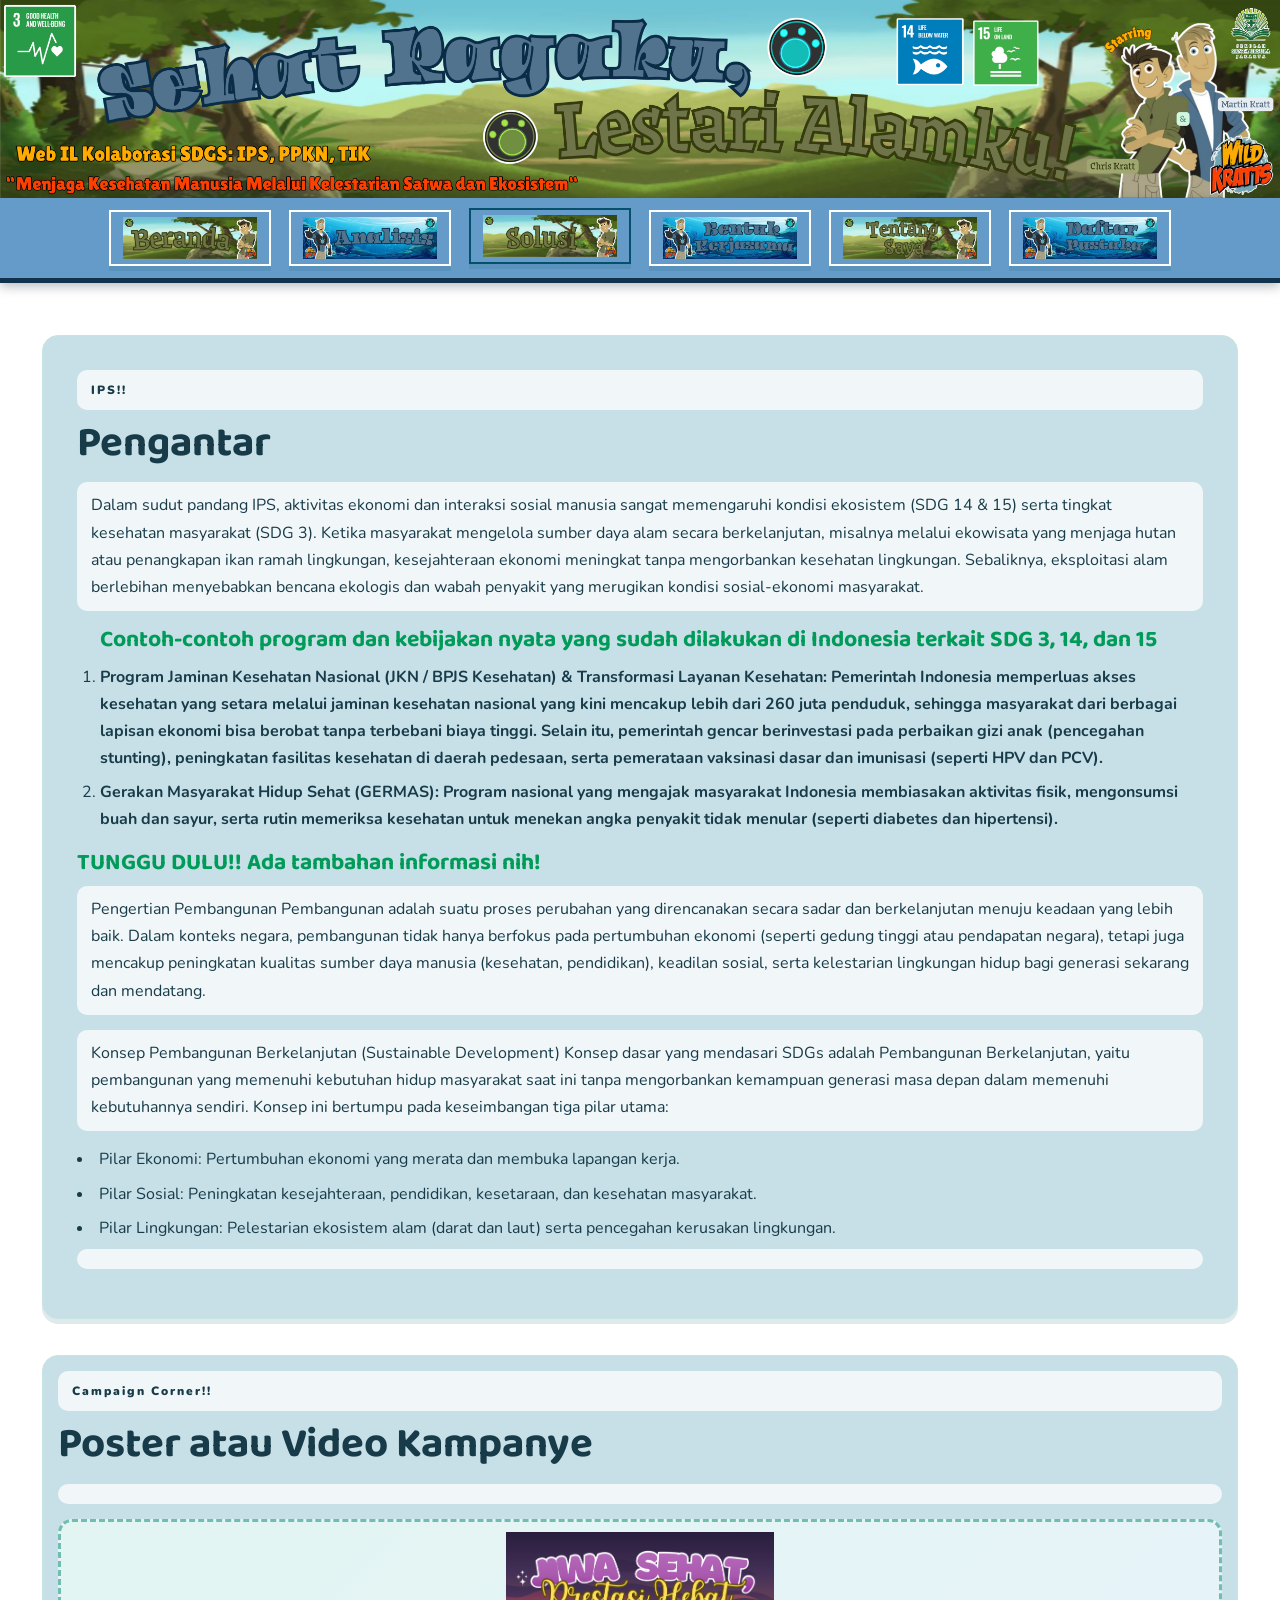
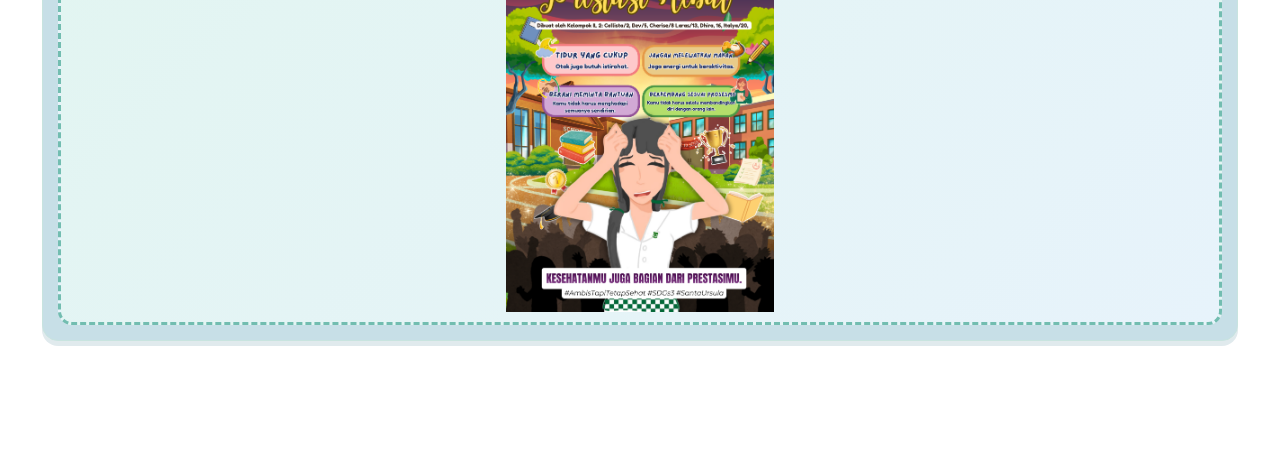
<file: ips.html>
<!DOCTYPE html>
<html lang="id">
 <head>
  <meta charset="utf-8"/>
  <meta content="width=device-width, initial-scale=1.0" name="viewport"/>
  <title>
   IPS | Misi Sehat
  </title>
  <link href="style.css" rel="stylesheet"/>
  <link href="ips.css" rel="stylesheet"/>
 </head>
 <body>
  <header class="banner" id="banner">
   <img alt="Banner Misi Sehat" onerror="this.remove()" src="Banner.png"/>
   <div class="banner-fallback">
   </div>
  </header>
  <div class="nav-wrap">
   <nav class="main-nav" aria-label="Navigasi utama">
    <div class="nav-item">
     <a class="nav-link" href="index.html" aria-label="Beranda">
      <img src="Beranda.png" alt="Beranda" onerror="this.style.display='none';this.nextElementSibling.style.display='block'">
      <span class="nav-label">Beranda</span>
     </a>
    </div>
    <div class="nav-item">
     <a class="nav-link" href="sdgs.html" aria-label="Analisis">
      <img src="Analisis.png" alt="Analisis" onerror="this.style.display='none';this.nextElementSibling.style.display='block'">
      <span class="nav-label">Analisis</span>
     </a>
     <div class="dropdown">
      <a href="sdgs.html#sdg3">SDG 3</a>
      <a href="sdgs.html#sdg14">SDG 14</a>
      <a href="sdgs.html#sdg15">SDG 15</a>
      <a href="sdgs.html#masalah">Permasalahan di Sekitarku</a>
      <a href="sdgs.html#tantangan">Tantangan Kesehatan</a>
      <a href="sdgs.html#pancasila">Hubungan Pancasila dengan SDGs</a>
      <a href="sdgs.html#aksi">Aksi Nyata Pelajar</a>
     </div>
    </div>
    <div class="nav-item">
     <a class="nav-link active" href="ips.html" aria-label="Solusi">
      <img src="Solusi.png" alt="Solusi" onerror="this.style.display='none';this.nextElementSibling.style.display='block'">
      <span class="nav-label">Solusi</span>
     </a>
    </div>
    <div class="nav-item">
     <a class="nav-link" href="kerjasama.html" aria-label="Bentuk Kerjasama">
      <img src="Bentuk Kerjasama.png" alt="Bentuk Kerjasama" onerror="this.style.display='none';this.nextElementSibling.style.display='block'">
      <span class="nav-label">Bentuk Kerjasama</span>
     </a>
     <div class="dropdown">
      <a href="kerjasama.html#multilateral">Kerja Sama Multilateral</a>
      <a href="kerjasama.html#regional">Kerja Sama Regional</a>
      <a href="kerjasama.html#bilateral">Kerja Sama Bilateral</a>
     </div>
    </div>
    <div class="nav-item">
     <a class="nav-link" href="tentang.html" aria-label="Tentang Saya">
      <img src="TentangSaya.png" alt="Tentang Saya" onerror="this.style.display='none';this.nextElementSibling.style.display='block'">
      <span class="nav-label">Tentang Saya</span>
     </a>
     <div class="dropdown">
      <a href="tentang.html#profil">Profil Penjelajah</a>
      <a href="tentang.html#tujuan">Tujuan Website</a>
      <a href="tentang.html#peran">Peran Saya</a>
     </div>
    </div>
    <div class="nav-item">
     <a class="nav-link" href="daftar-pustaka.html" aria-label="Daftar Pustaka">
      <img src="Daftar Pustaka.png" alt="Daftar Pustaka" onerror="this.style.display='none';this.nextElementSibling.style.display='block'">
      <span class="nav-label">Daftar Pustaka</span>
     </a>
    </div>
   </nav>
  </div>
  <main>
   <div class="page-top">
   </div>
   <section class="panel">
    <p class="eyebrow">
    IPS!!
    </p>
    <h2>
    Pengantar
    </h2>
    <p>
    Dalam sudut pandang IPS, aktivitas ekonomi dan interaksi sosial manusia sangat memengaruhi kondisi ekosistem (SDG 14 & 15) serta tingkat kesehatan masyarakat (SDG 3). Ketika masyarakat mengelola sumber daya alam secara berkelanjutan, misalnya melalui ekowisata yang menjaga hutan atau penangkapan ikan ramah lingkungan, kesejahteraan ekonomi meningkat tanpa mengorbankan kesehatan lingkungan. Sebaliknya, eksploitasi alam berlebihan menyebabkan bencana ekologis dan wabah penyakit yang merugikan kondisi sosial-ekonomi masyarakat.    </p>
    <ol>
    <h3>Contoh-contoh program dan kebijakan nyata yang sudah dilakukan di Indonesia terkait SDG 3, 14, dan 15 </h3>
    <li>  
    <b>
       Program Jaminan Kesehatan Nasional (JKN / BPJS Kesehatan) & Transformasi Layanan Kesehatan: Pemerintah Indonesia memperluas akses kesehatan yang setara melalui jaminan kesehatan nasional yang kini mencakup lebih dari 260 juta penduduk, sehingga masyarakat dari berbagai lapisan ekonomi bisa berobat tanpa terbebani biaya tinggi. Selain itu, pemerintah gencar berinvestasi pada perbaikan gizi anak (pencegahan stunting), peningkatan fasilitas kesehatan di daerah pedesaan, serta pemerataan vaksinasi dasar dan imunisasi (seperti HPV dan PCV).
      </b>
     <li>
      <b>
    Gerakan Masyarakat Hidup Sehat (GERMAS): Program nasional yang mengajak masyarakat Indonesia membiasakan aktivitas fisik, mengonsumsi buah dan sayur, serta rutin memeriksa kesehatan untuk menekan angka penyakit tidak menular (seperti diabetes dan hipertensi).     </li>
    </b>
     </li>
    </ol>
    <h3>TUNGGU DULU!! Ada tambahan informasi nih!</h3>
    <p>
Pengertian Pembangunan
Pembangunan adalah suatu proses perubahan yang direncanakan secara sadar dan berkelanjutan menuju keadaan yang lebih baik. Dalam konteks negara, pembangunan tidak hanya berfokus pada pertumbuhan ekonomi (seperti gedung tinggi atau pendapatan negara), tetapi juga mencakup peningkatan kualitas sumber daya manusia (kesehatan, pendidikan), keadilan sosial, serta kelestarian lingkungan hidup bagi generasi sekarang dan mendatang.
</p>

<p>
  Konsep Pembangunan Berkelanjutan (Sustainable Development)
Konsep dasar yang mendasari SDGs adalah Pembangunan Berkelanjutan, yaitu pembangunan yang memenuhi kebutuhan hidup masyarakat saat ini tanpa mengorbankan kemampuan generasi masa depan dalam memenuhi kebutuhannya sendiri. Konsep ini bertumpu pada keseimbangan tiga pilar utama:  
</p>
<li>
Pilar Ekonomi: Pertumbuhan ekonomi yang merata dan membuka lapangan kerja.
</li>
<li>
 Pilar Sosial: Peningkatan kesejahteraan, pendidikan, kesetaraan, dan kesehatan masyarakat.   
</li>
<li>
Pilar Lingkungan: Pelestarian ekosistem alam (darat dan laut) serta pencegahan kerusakan lingkungan.
</li>
<p>
</p>
   </section>
   <section class="section panel">
    <p class="eyebrow">
    Campaign Corner!!
    </p>
    <h2>
     Poster atau Video Kampanye
    </h2>
    <p>
    </p>
    <div class="media-placeholder">
    <img src="Jiwa sehat, Prestasi Hebat.png" alt="Poster Kampanye">
    </div>
   </section>
  </main>
 </body>
</html>
</file>
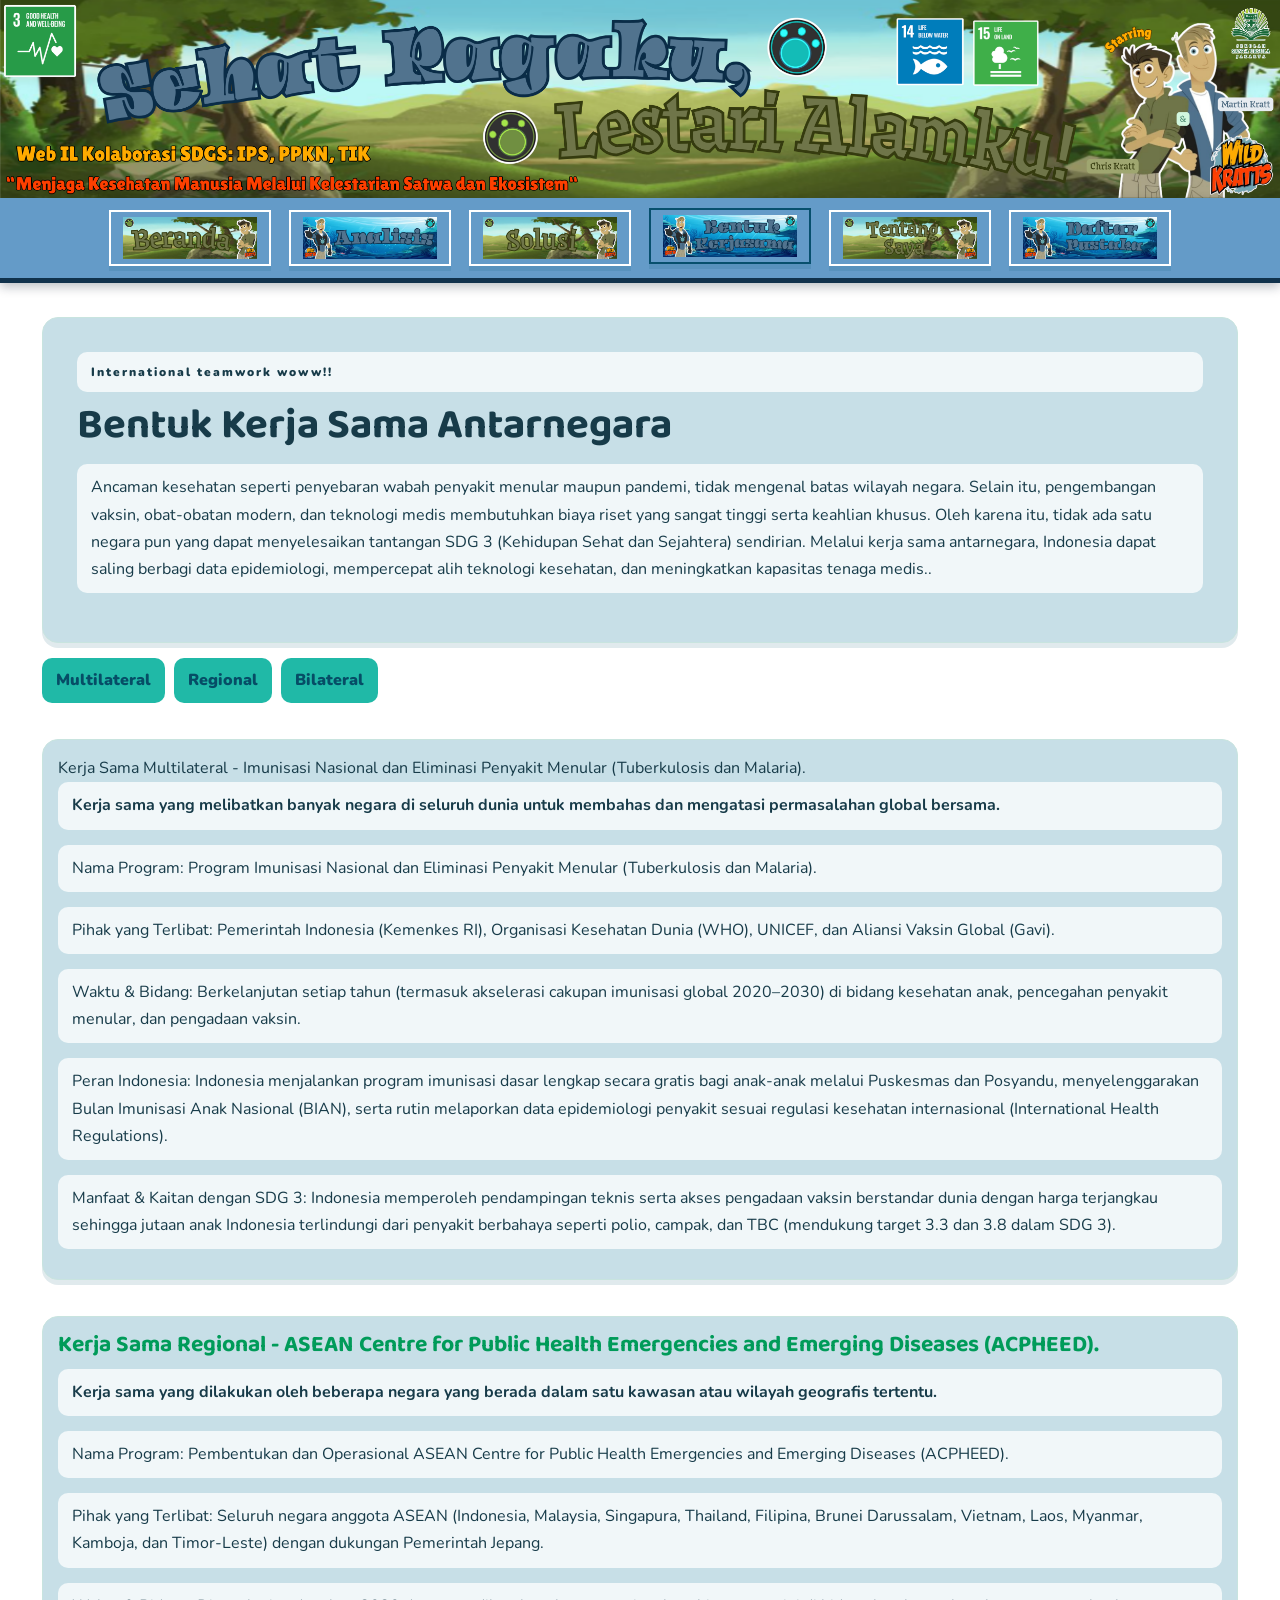
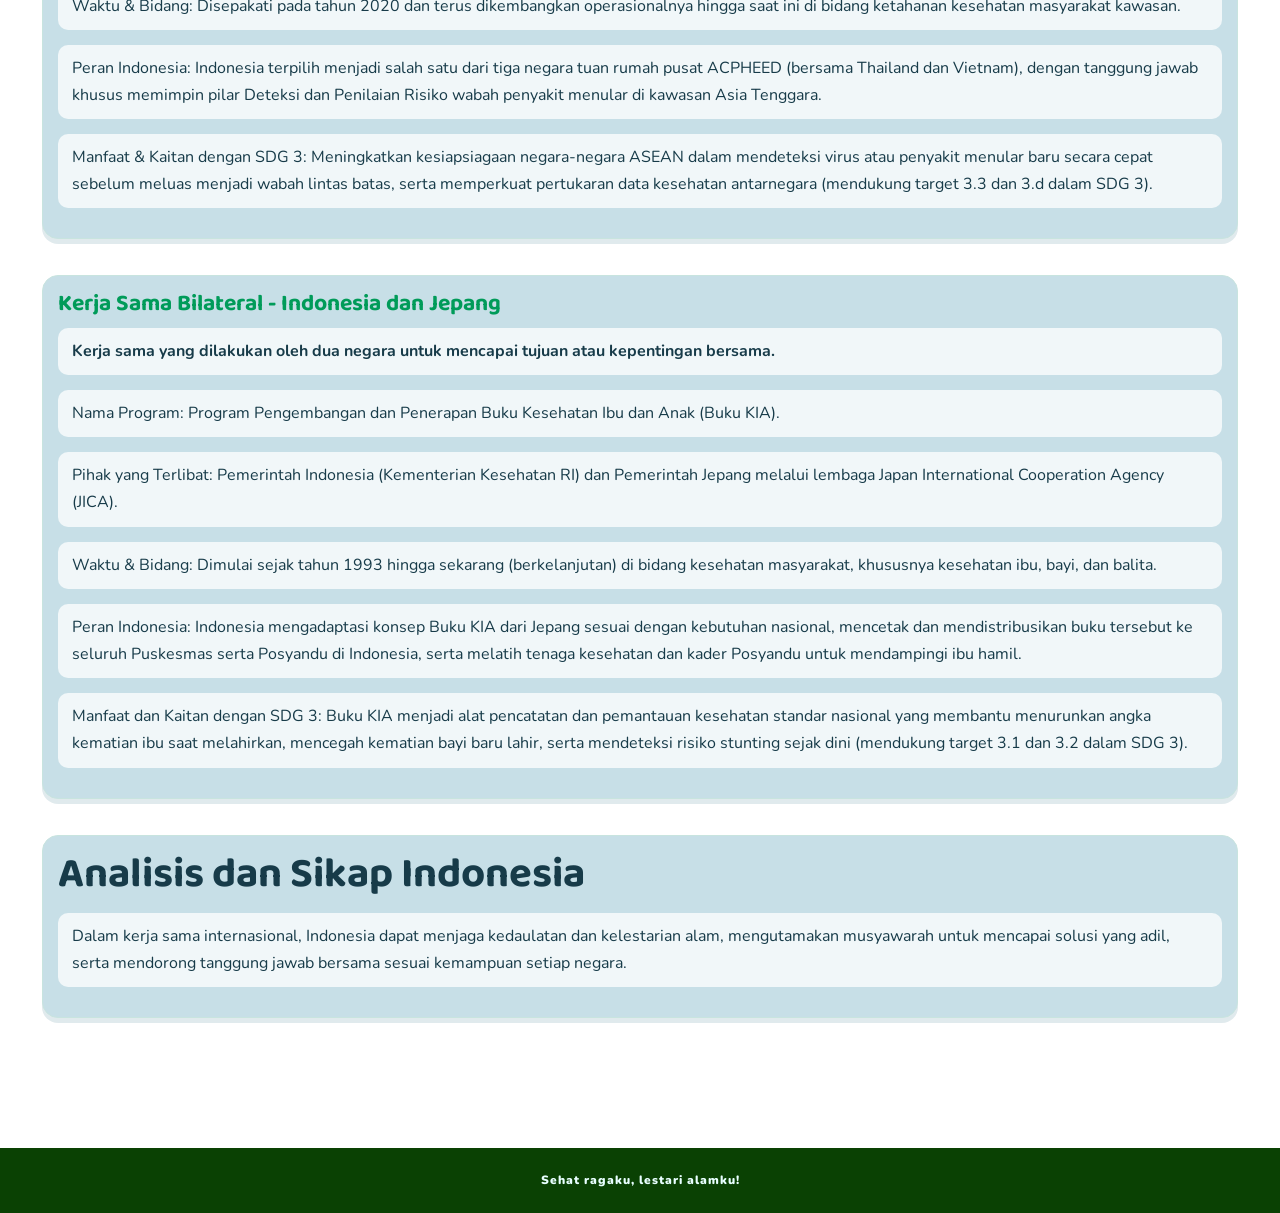
<file: kerjasama.html>
<!DOCTYPE html>
<html lang="id">
<head>
 <meta charset="utf-8">
 <meta name="viewport" content="width=device-width, initial-scale=1.0">
 <title>Bentuk Kerjasama | Misi Sehat</title>
 <link rel="stylesheet" href="style.css">
 <link rel="stylesheet" href="sdgs.css">
</head>
<body>
 <!-- Ganti images/banner.jpg dengan banner buatanmu sendiri. -->
 <header class="banner" id="banner"><img src="Banner.png" alt="Banner Misi Sehat" onerror="this.remove()"><div class="banner-fallback"></div></header>
  <div class="nav-wrap">
   <nav class="main-nav" aria-label="Navigasi utama">
    <div class="nav-item">
     <a class="nav-link" href="index.html" aria-label="Beranda">
      <img src="Beranda.png" alt="Beranda" onerror="this.style.display='none';this.nextElementSibling.style.display='block'">
      <span class="nav-label">Beranda</span>
     </a>
    </div>
    <div class="nav-item">
     <a class="nav-link" href="sdgs.html" aria-label="Analisis">
      <img src="Analisis.png" alt="Analisis" onerror="this.style.display='none';this.nextElementSibling.style.display='block'">
      <span class="nav-label">Analisis</span>
     </a>
     <div class="dropdown">
      <a href="sdgs.html#sdg3">SDG 3</a>
      <a href="sdgs.html#sdg14">SDG 14</a>
      <a href="sdgs.html#sdg15">SDG 15</a>
      <a href="sdgs.html#masalah">Permasalahan di Sekitarku</a>
      <a href="sdgs.html#tantangan">Tantangan Kesehatan</a>
      <a href="sdgs.html#pancasila">Hubungan Pancasila dengan SDGs</a>
      <a href="sdgs.html#aksi">Aksi Nyata Pelajar</a>
     </div>
    </div>
    <div class="nav-item">
     <a class="nav-link" href="ips.html" aria-label="Solusi">
      <img src="Solusi.png" alt="Solusi" onerror="this.style.display='none';this.nextElementSibling.style.display='block'">
      <span class="nav-label">Solusi</span>
     </a>
    </div>
    <div class="nav-item">
     <a class="nav-link active" href="kerjasama.html" aria-label="Bentuk Kerjasama">
      <img src="Bentuk Kerjasama.png" alt="Bentuk Kerjasama" onerror="this.style.display='none';this.nextElementSibling.style.display='block'">
      <span class="nav-label">Bentuk Kerjasama</span>
     </a>
     <div class="dropdown">
      <a href="kerjasama.html#multilateral">Kerja Sama Multilateral</a>
      <a href="kerjasama.html#regional">Kerja Sama Regional</a>
      <a href="kerjasama.html#bilateral">Kerja Sama Bilateral</a>
     </div>
    </div>
    <div class="nav-item">
     <a class="nav-link" href="tentang.html" aria-label="Tentang Saya">
      <img src="TentangSaya.png" alt="Tentang Saya" onerror="this.style.display='none';this.nextElementSibling.style.display='block'">
      <span class="nav-label">Tentang Saya</span>
     </a>
     <div class="dropdown">
      <a href="tentang.html#profil">Profil Penjelajah</a>
      <a href="tentang.html#tujuan">Tujuan Website</a>
      <a href="tentang.html#peran">Peran Saya</a>
     </div>
    </div>
    <div class="nav-item">
     <a class="nav-link" href="daftar-pustaka.html" aria-label="Daftar Pustaka">
      <img src="Daftar Pustaka.png" alt="Daftar Pustaka" onerror="this.style.display='none';this.nextElementSibling.style.display='block'">
      <span class="nav-label">Daftar Pustaka</span>
     </a>
    </div>
   </nav>
  </div>
 <main>

  <section class="panel"><p class="eyebrow">International teamwork woww!!</p><h2>Bentuk Kerja Sama Antarnegara</h2>
    <p>Ancaman kesehatan seperti penyebaran wabah penyakit menular maupun pandemi, tidak mengenal batas wilayah negara. Selain itu, pengembangan vaksin, obat-obatan modern, dan teknologi medis membutuhkan biaya riset yang sangat tinggi serta keahlian khusus. Oleh karena itu, tidak ada satu negara pun yang dapat menyelesaikan tantangan SDG 3 (Kehidupan Sehat dan Sejahtera) sendirian. Melalui kerja sama antarnegara, Indonesia dapat saling berbagi data epidemiologi, mempercepat alih teknologi kesehatan, dan meningkatkan kapasitas tenaga medis..</p></section>
  <nav class="subnav" aria-label="Sub-menu bentuk kerjasama"><a href="#multilateral">Multilateral</a><a href="#regional">Regional</a><a href="#bilateral">Bilateral</a></nav>
  
  <section class="section panel" id="multilateral">
     Kerja Sama Multilateral - Imunisasi Nasional dan Eliminasi Penyakit Menular (Tuberkulosis dan Malaria).
     <p><b>Kerja sama yang melibatkan banyak negara di seluruh dunia untuk membahas dan mengatasi permasalahan global bersama.</b></p>
     <p>Nama Program: Program Imunisasi Nasional dan Eliminasi Penyakit Menular (Tuberkulosis dan Malaria).</p>
     <p>Pihak yang Terlibat: Pemerintah Indonesia (Kemenkes RI), Organisasi Kesehatan Dunia (WHO), UNICEF, dan Aliansi Vaksin Global (Gavi).</p>
     <p>Waktu & Bidang: Berkelanjutan setiap tahun (termasuk akselerasi cakupan imunisasi global 2020–2030) di bidang kesehatan anak, pencegahan penyakit menular, dan pengadaan vaksin.</p>
     <p>Peran Indonesia: Indonesia menjalankan program imunisasi dasar lengkap secara gratis bagi anak-anak melalui Puskesmas dan Posyandu, menyelenggarakan Bulan Imunisasi Anak Nasional (BIAN), serta rutin melaporkan data epidemiologi penyakit sesuai regulasi kesehatan internasional (International Health Regulations).</p>
     <p>Manfaat & Kaitan dengan SDG 3: Indonesia memperoleh pendampingan teknis serta akses pengadaan vaksin berstandar dunia dengan harga terjangkau sehingga jutaan anak Indonesia terlindungi dari penyakit berbahaya seperti polio, campak, dan TBC (mendukung target 3.3 dan 3.8 dalam SDG 3).</p>
</section>
<section class="section panel" id="regional">
<h3>
     Kerja Sama Regional - ASEAN Centre for Public Health Emergencies and Emerging Diseases (ACPHEED).
    </h3>
    <p><b>Kerja sama yang dilakukan oleh beberapa negara yang berada dalam satu kawasan atau wilayah geografis tertentu.</b></p>
    <p>Nama Program: Pembentukan dan Operasional ASEAN Centre for Public Health Emergencies and Emerging Diseases (ACPHEED).</p>
    <p>Pihak yang Terlibat: Seluruh negara anggota ASEAN (Indonesia, Malaysia, Singapura, Thailand, Filipina, Brunei Darussalam, Vietnam, Laos, Myanmar, Kamboja, dan Timor-Leste) dengan dukungan Pemerintah Jepang.</p>
    <p>Waktu & Bidang: Disepakati pada tahun 2020 dan terus dikembangkan operasionalnya hingga saat ini di bidang ketahanan kesehatan masyarakat kawasan.</p>
    <p>Peran Indonesia: Indonesia terpilih menjadi salah satu dari tiga negara tuan rumah pusat ACPHEED (bersama Thailand dan Vietnam), dengan tanggung jawab khusus memimpin pilar Deteksi dan Penilaian Risiko wabah penyakit menular di kawasan Asia Tenggara.</p>
    <p>Manfaat & Kaitan dengan SDG 3: Meningkatkan kesiapsiagaan negara-negara ASEAN dalam mendeteksi virus atau penyakit menular baru secara cepat sebelum meluas menjadi wabah lintas batas, serta memperkuat pertukaran data kesehatan antarnegara (mendukung target 3.3 dan 3.d dalam SDG 3).</p>

</section>
<section class="section panel" id="bilateral">
<h3>
     Kerja Sama Bilateral - Indonesia dan Jepang
    </h3>
    <p><b>Kerja sama yang dilakukan oleh dua negara untuk mencapai tujuan atau kepentingan bersama.</b></p>
    <p>Nama Program: Program Pengembangan dan Penerapan Buku Kesehatan Ibu dan Anak (Buku KIA).</p>
    <p>Pihak yang Terlibat: Pemerintah Indonesia (Kementerian Kesehatan RI) dan Pemerintah Jepang melalui lembaga Japan International Cooperation Agency (JICA).</p>
    <p>Waktu & Bidang: Dimulai sejak tahun 1993 hingga sekarang (berkelanjutan) di bidang kesehatan masyarakat, khususnya kesehatan ibu, bayi, dan balita.</p>
    <p>Peran Indonesia: Indonesia mengadaptasi konsep Buku KIA dari Jepang sesuai dengan kebutuhan nasional, mencetak dan mendistribusikan buku tersebut ke seluruh Puskesmas serta Posyandu di Indonesia, serta melatih tenaga kesehatan dan kader Posyandu untuk mendampingi ibu hamil.
    <p>Manfaat dan Kaitan dengan SDG 3: Buku KIA menjadi alat pencatatan dan pemantauan kesehatan standar nasional yang membantu menurunkan angka kematian ibu saat melahirkan, mencegah kematian bayi baru lahir, serta mendeteksi risiko stunting sejak dini (mendukung target 3.1 dan 3.2 dalam SDG 3).</p>
</section>
  <section class="section panel"><h2>Analisis dan Sikap Indonesia</h2><p>Dalam kerja sama internasional, Indonesia dapat menjaga kedaulatan dan kelestarian alam, mengutamakan musyawarah untuk mencapai solusi yang adil, serta mendorong tanggung jawab bersama sesuai kemampuan setiap negara.</p></section>
 </main>
 <footer><span>Sehat ragaku, lestari alamku!</span>
</body>
</html>
</file>
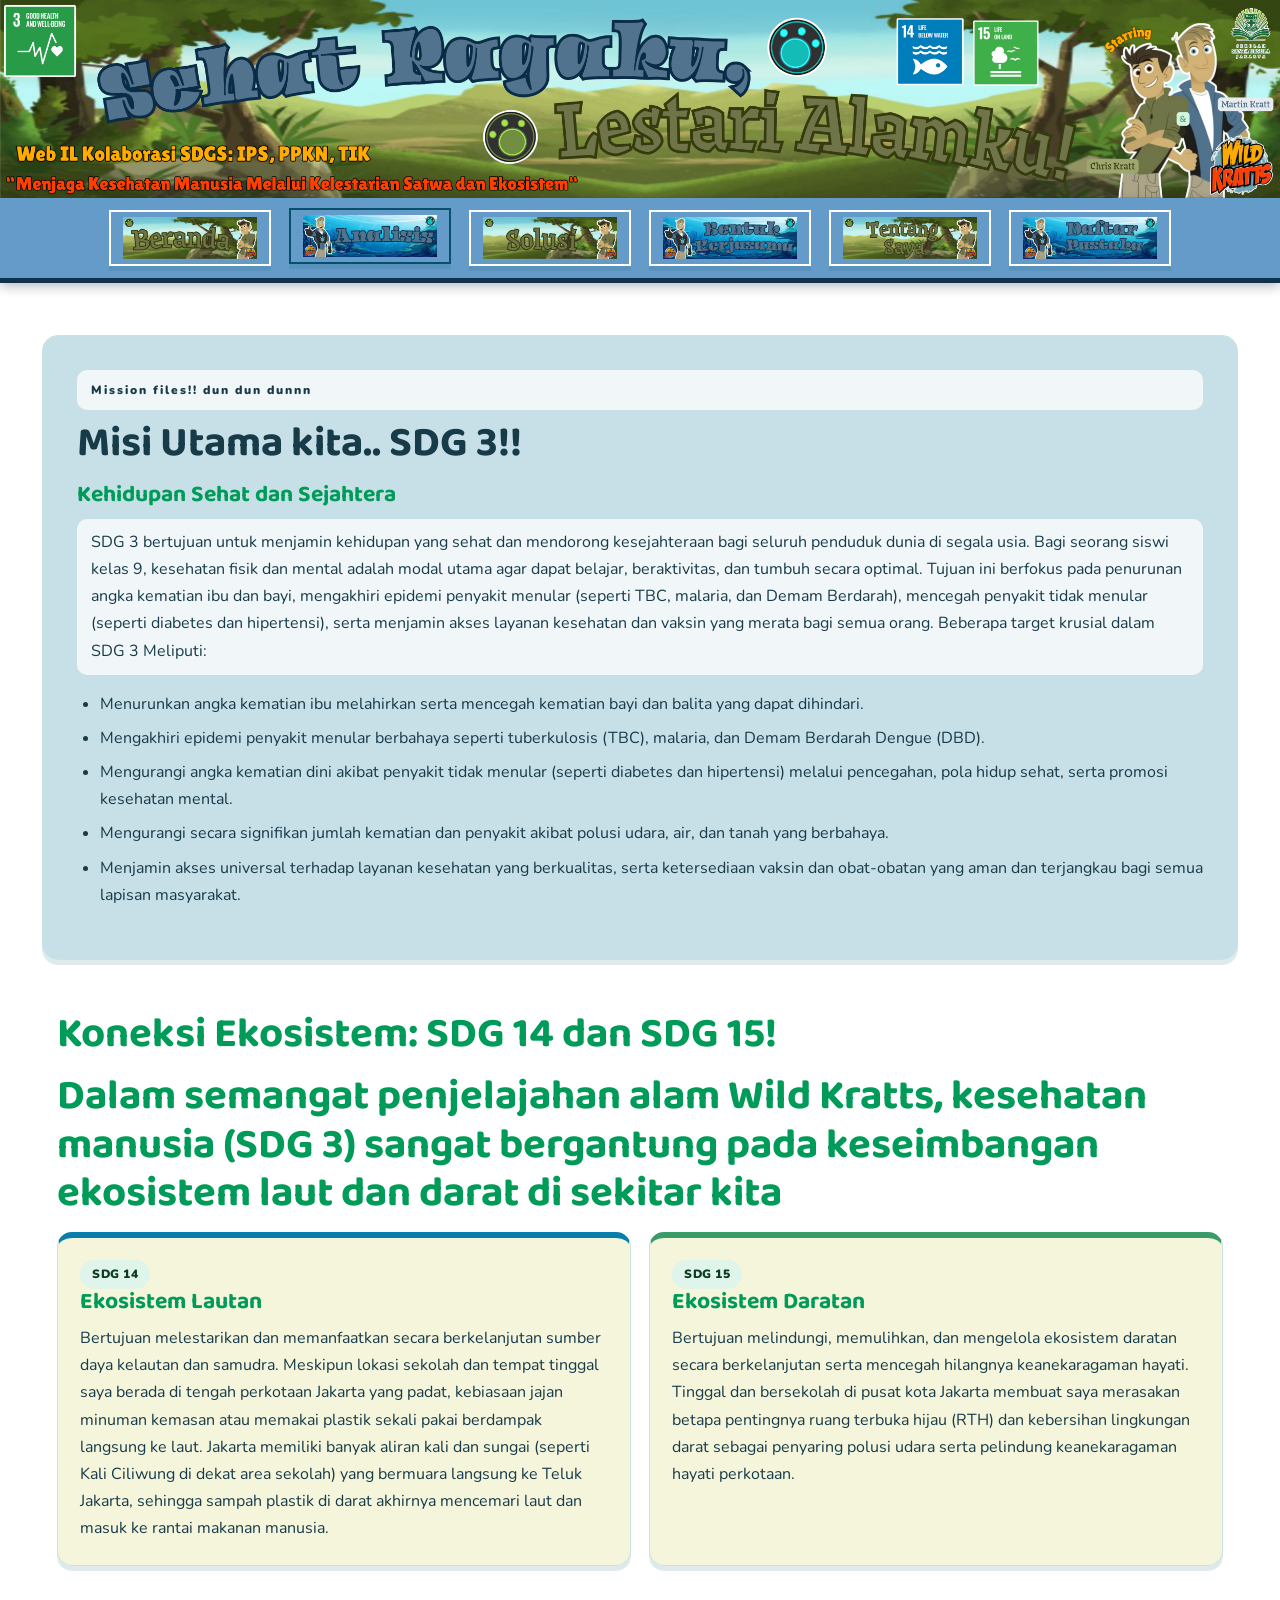
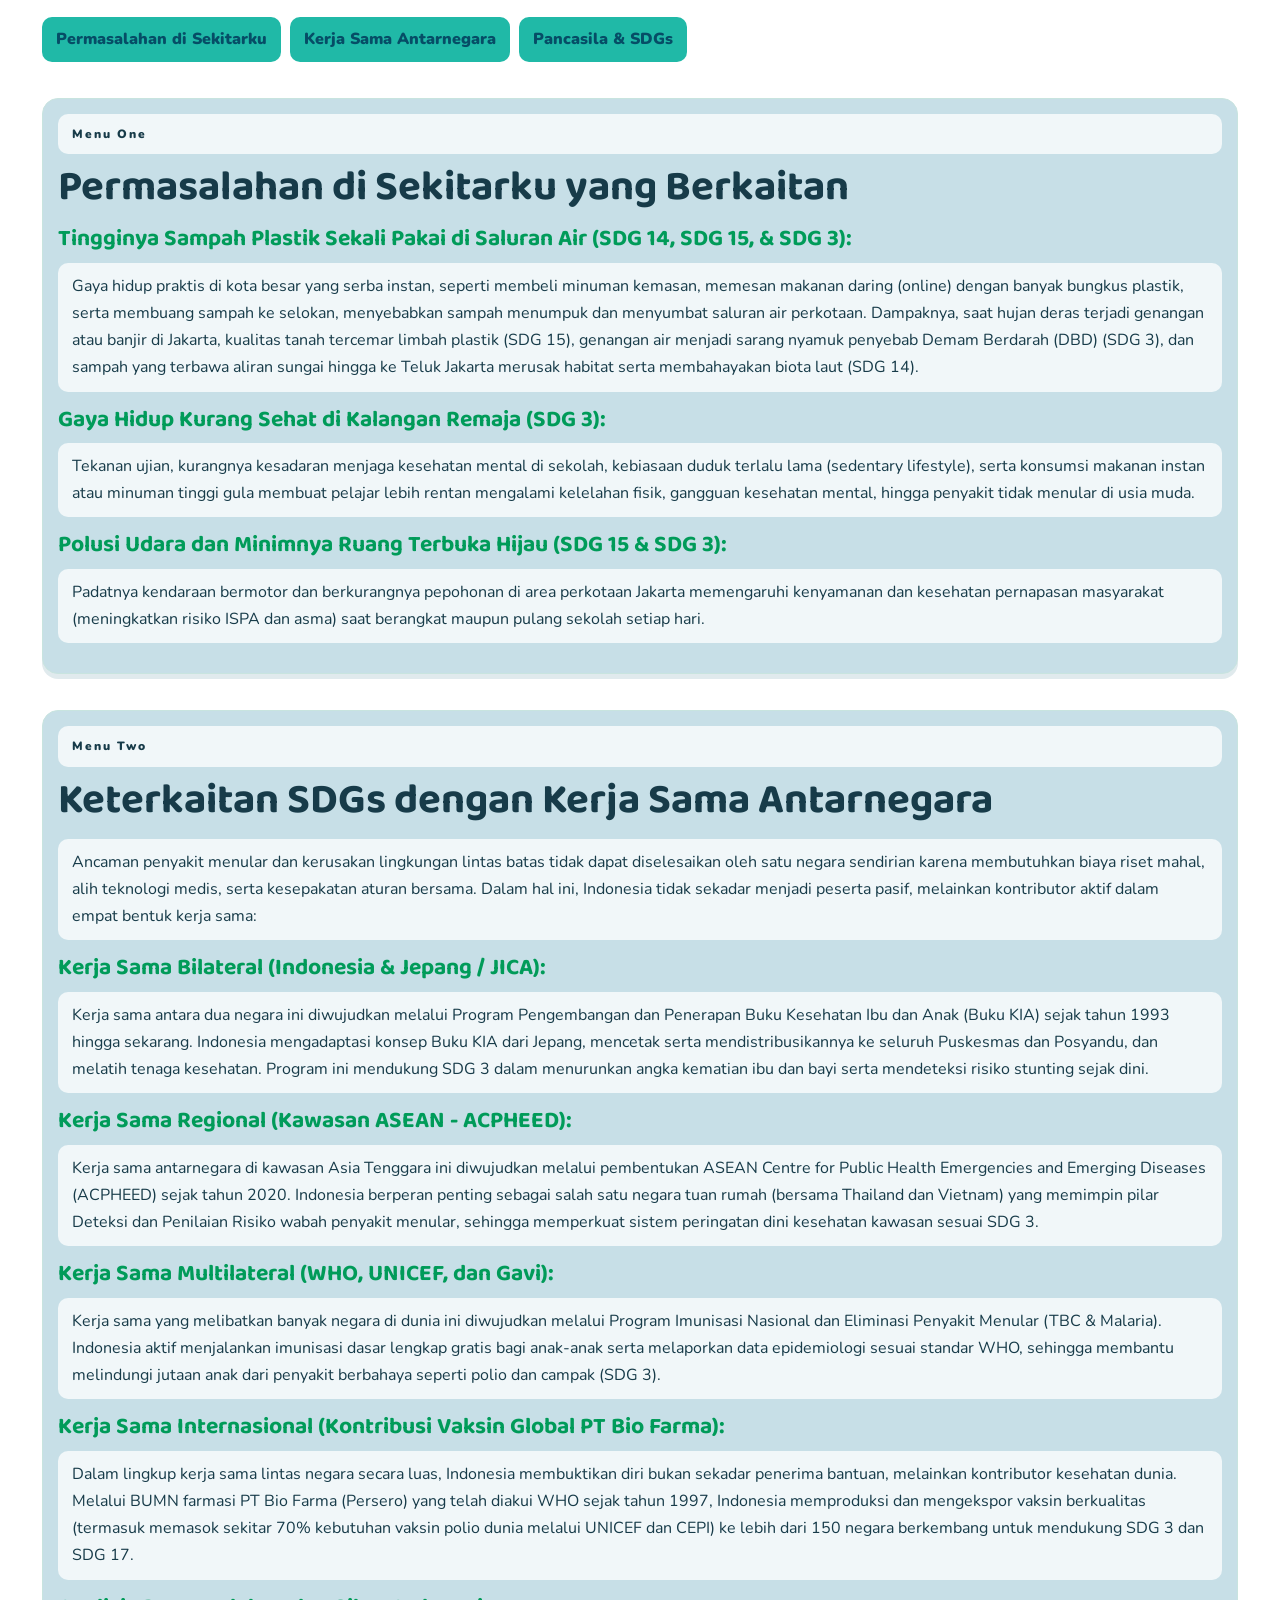
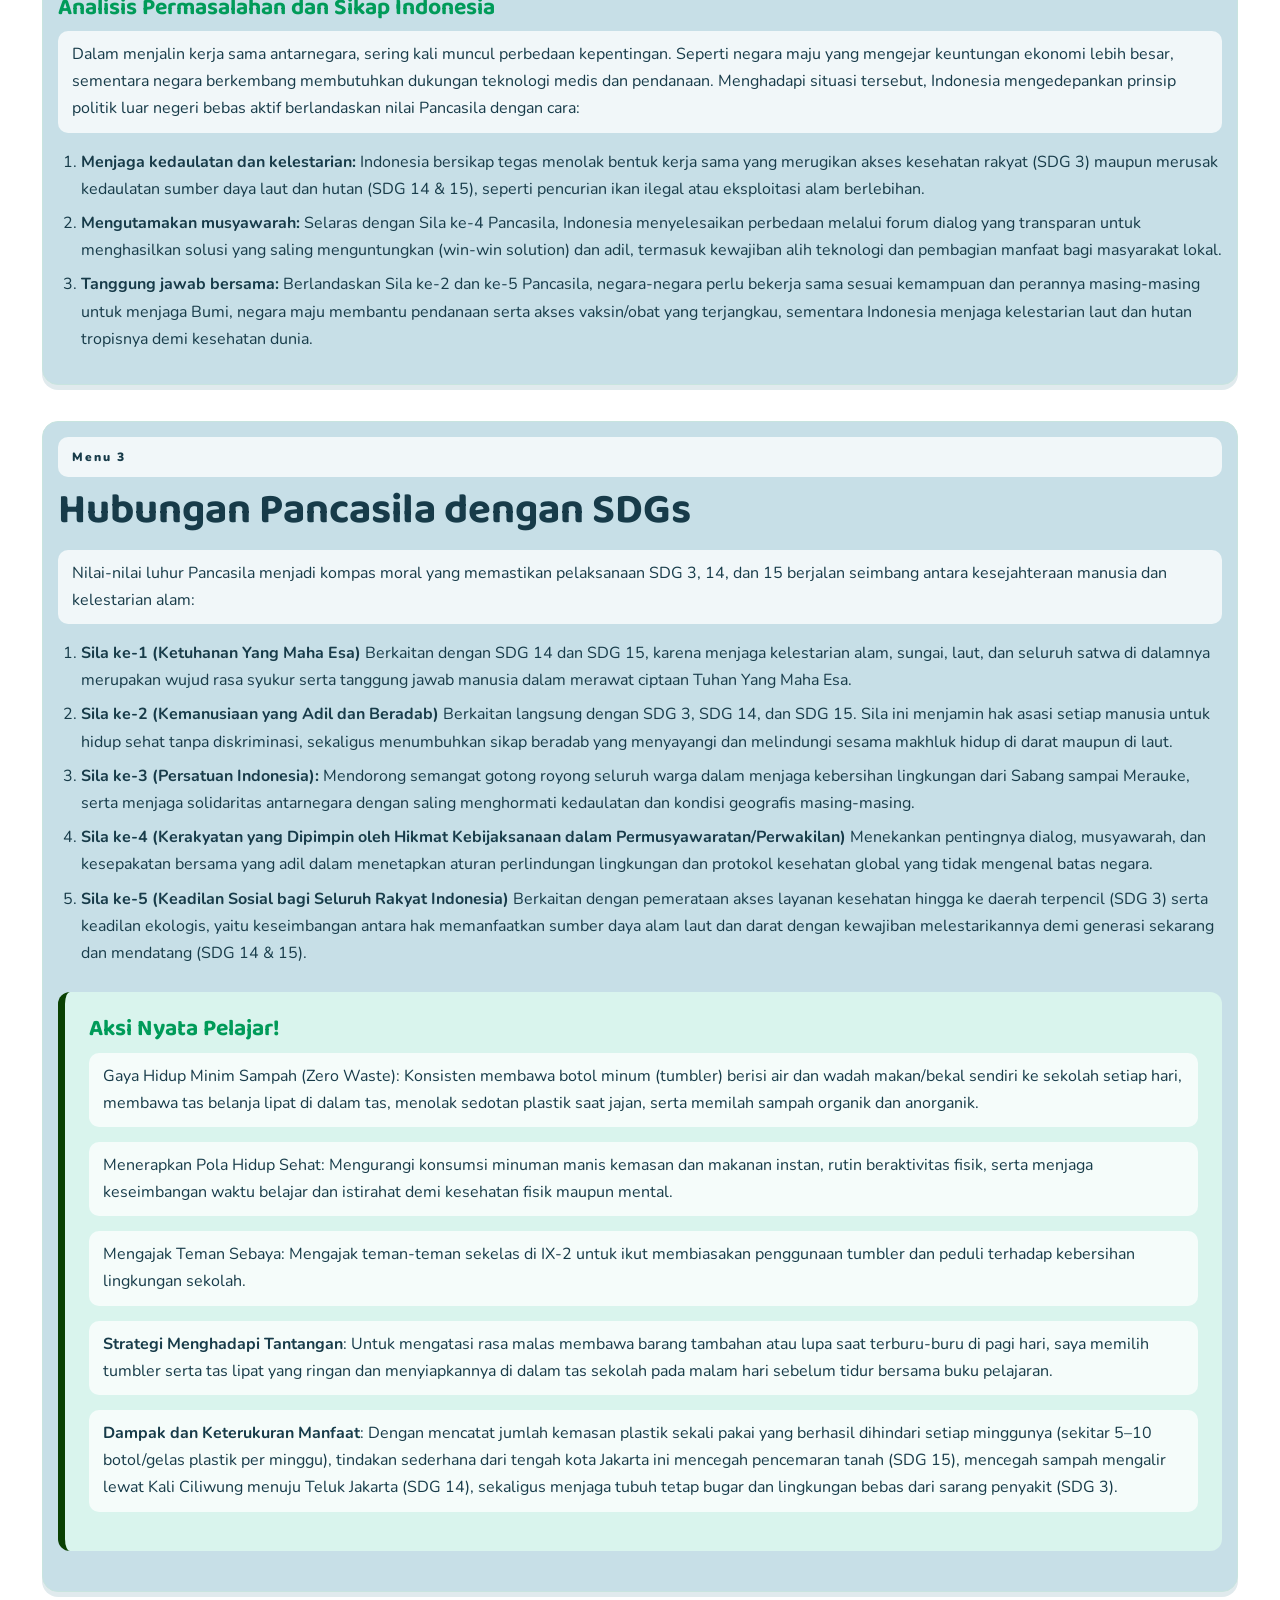
<file: sdgs.html>
<!DOCTYPE html>
<html lang="id">
 <head>
  <meta charset="utf-8"/>
  <meta content="width=device-width, initial-scale=1.0" name="viewport"/>
  <title>
   Analisis | Misi Sehat
  </title>
  <link href="style.css" rel="stylesheet"/>
  <link href="sdgs.css" rel="stylesheet"/>
 </head>
 <body>
  <!-- BANNER: ganti images/banner.jpg dengan banner buatanmu sendiri. Ukuran lebar disarankan 1600 x 350 px. -->
  <header class="banner" id="banner">
   <img alt="Banner Misi Sehat" onerror="this.remove()" src="Banner.png"/>
   <div class="banner-fallback">
   </div>
  </header>
  <div class="nav-wrap">
   <nav class="main-nav" aria-label="Navigasi utama">
    <div class="nav-item">
     <a class="nav-link" href="index.html" aria-label="Beranda">
      <img src="Beranda.png" alt="Beranda" onerror="this.style.display='none';this.nextElementSibling.style.display='block'">
      <span class="nav-label">Beranda</span>
     </a>
    </div>
    <div class="nav-item">
     <a class="nav-link active" href="sdgs.html" aria-label="Analisis">
      <img src="Analisis.png" alt="Analisis" onerror="this.style.display='none';this.nextElementSibling.style.display='block'">
      <span class="nav-label">Analisis</span>
     </a>
     <div class="dropdown">
      <a href="sdgs.html#sdg3">SDG 3</a>
      <a href="sdgs.html#sdg14">SDG 14</a>
      <a href="sdgs.html#sdg15">SDG 15</a>
      <a href="sdgs.html#masalah">Permasalahan di Sekitarku</a>
      <a href="sdgs.html#tantangan">Tantangan Kesehatan</a>
      <a href="sdgs.html#pancasila">Hubungan Pancasila dengan SDGs</a>
      <a href="sdgs.html#aksi">Aksi Nyata Pelajar</a>
     </div>
    </div>
    <div class="nav-item">
     <a class="nav-link" href="ips.html" aria-label="Solusi">
      <img src="Solusi.png" alt="Solusi" onerror="this.style.display='none';this.nextElementSibling.style.display='block'">
      <span class="nav-label">Solusi</span>
     </a>
    </div>
    <div class="nav-item">
     <a class="nav-link" href="kerjasama.html" aria-label="Bentuk Kerjasama">
      <img src="Bentuk Kerjasama.png" alt="Bentuk Kerjasama" onerror="this.style.display='none';this.nextElementSibling.style.display='block'">
      <span class="nav-label">Bentuk Kerjasama</span>
     </a>
     <div class="dropdown">
      <a href="kerjasama.html#multilateral">Kerja Sama Multilateral</a>
      <a href="kerjasama.html#regional">Kerja Sama Regional</a>
      <a href="kerjasama.html#bilateral">Kerja Sama Bilateral</a>
     </div>
    </div>
    <div class="nav-item">
     <a class="nav-link" href="tentang.html" aria-label="Tentang Saya">
      <img src="TentangSaya.png" alt="Tentang Saya" onerror="this.style.display='none';this.nextElementSibling.style.display='block'">
      <span class="nav-label">Tentang Saya</span>
     </a>
     <div class="dropdown">
      <a href="tentang.html#profil">Profil Penjelajah</a>
      <a href="tentang.html#tujuan">Tujuan Website</a>
      <a href="tentang.html#peran">Peran Saya</a>
     </div>
    </div>
    <div class="nav-item">
     <a class="nav-link" href="daftar-pustaka.html" aria-label="Daftar Pustaka">
      <img src="Daftar Pustaka.png" alt="Daftar Pustaka" onerror="this.style.display='none';this.nextElementSibling.style.display='block'">
      <span class="nav-label">Daftar Pustaka</span>
     </a>
    </div>
   </nav>
  </div>
  <main>
   <div class="page-top">
   </div>
   <section class="panel" id="sdg3">
    <p class="eyebrow">
    Mission files!! dun dun dunnn
    </p>
    <h2>
     Misi Utama kita.. SDG 3!!
    </h2>
    <h3>
     Kehidupan Sehat dan Sejahtera
    </h3>
    <p>
    SDG 3 bertujuan untuk menjamin kehidupan yang sehat dan mendorong kesejahteraan bagi seluruh penduduk dunia di segala usia. Bagi seorang siswi kelas 9, kesehatan fisik dan mental adalah modal utama agar dapat belajar, beraktivitas, dan tumbuh secara optimal. Tujuan ini berfokus pada penurunan angka kematian ibu dan bayi, mengakhiri epidemi penyakit menular (seperti TBC, malaria, dan Demam Berdarah), mencegah penyakit tidak menular (seperti diabetes dan hipertensi), serta menjamin akses layanan kesehatan dan vaksin yang merata bagi semua orang. Beberapa target krusial dalam SDG 3 Meliputi:  </p>
    <ul>
     <li>
    Menurunkan angka kematian ibu melahirkan serta mencegah kematian bayi dan balita yang dapat dihindari.       </li>
     <li>
    Mengakhiri epidemi penyakit menular berbahaya seperti tuberkulosis (TBC), malaria, dan Demam Berdarah Dengue (DBD).     </li>
     <li>
    Mengurangi angka kematian dini akibat penyakit tidak menular (seperti diabetes dan hipertensi) melalui pencegahan, pola hidup sehat, serta promosi kesehatan mental.     </li>
     <li>
    Mengurangi secara signifikan jumlah kematian dan penyakit akibat polusi udara, air, dan tanah yang berbahaya.     </li>
     <li>
    Menjamin akses universal terhadap layanan kesehatan yang berkualitas, serta ketersediaan vaksin dan obat-obatan yang aman dan terjangkau bagi semua lapisan masyarakat.     </li>
    </ul>
   </section>
   <section class="section">
    <h2>
     Koneksi Ekosistem: SDG 14 dan SDG 15!
    </h2>
    <h2>Dalam semangat penjelajahan alam Wild Kratts, kesehatan manusia (SDG 3) sangat bergantung pada keseimbangan ekosistem laut dan darat di sekitar kita</h2>
    <div class="grid">
     <article class="card ocean" id="sdg14">
      <span class="pill">
       SDG 14
      </span>
      <h3>
       Ekosistem Lautan
      </h3>
      <p>
    Bertujuan melestarikan dan memanfaatkan secara berkelanjutan sumber daya kelautan dan samudra. Meskipun lokasi sekolah dan tempat tinggal saya berada di tengah perkotaan Jakarta yang padat, kebiasaan jajan minuman kemasan atau memakai plastik sekali pakai berdampak langsung ke laut. Jakarta memiliki banyak aliran kali dan sungai (seperti Kali Ciliwung di dekat area sekolah) yang bermuara langsung ke Teluk Jakarta, sehingga sampah plastik di darat akhirnya mencemari laut dan masuk ke rantai makanan manusia.      </p>
     </article>
     <article class="card land" id="sdg15">
      <span class="pill">
       SDG 15
      </span>
      <h3>
       Ekosistem Daratan
      </h3>
      <p>
Bertujuan melindungi, memulihkan, dan mengelola ekosistem daratan secara berkelanjutan serta mencegah hilangnya keanekaragaman hayati. Tinggal dan bersekolah di pusat kota Jakarta membuat saya merasakan betapa pentingnya ruang terbuka hijau (RTH) dan kebersihan lingkungan darat sebagai penyaring polusi udara serta pelindung keanekaragaman hayati perkotaan.      </p>
     </article>
    </div>
   </section>
   <nav class="subnav">
    <a href="#masalah">
     Permasalahan di Sekitarku
    </a>
    <a href="#kerjasama">
     Kerja Sama Antarnegara
    </a>
    <a href="#pancasila">
     Pancasila &amp; SDGs
    </a>
   </nav>
   <section class="section panel" id="masalah">
    <p class="eyebrow">
    Menu One
    </p>
    <h2>
     Permasalahan di Sekitarku yang Berkaitan
    </h2>
    <h3>Tingginya Sampah Plastik Sekali Pakai di Saluran Air (SDG 14, SDG 15, & SDG 3):</h3>
    <p>
    Gaya hidup praktis di kota besar yang serba instan, seperti membeli minuman kemasan, memesan makanan daring (online) dengan banyak bungkus plastik, serta membuang sampah ke selokan, menyebabkan sampah menumpuk dan menyumbat saluran air perkotaan. Dampaknya, saat hujan deras terjadi genangan atau banjir di Jakarta, kualitas tanah tercemar limbah plastik (SDG 15), genangan air menjadi sarang nyamuk penyebab Demam Berdarah (DBD) (SDG 3), dan sampah yang terbawa aliran sungai hingga ke Teluk Jakarta merusak habitat serta membahayakan biota laut (SDG 14). </h3></p>
    <h3>
    Gaya Hidup Kurang Sehat di Kalangan Remaja (SDG 3):    
    </h3>
    <p>
    Tekanan ujian, kurangnya kesadaran menjaga kesehatan mental di sekolah, kebiasaan duduk terlalu lama (sedentary lifestyle), serta konsumsi makanan instan atau minuman tinggi gula membuat pelajar lebih rentan mengalami kelelahan fisik, gangguan kesehatan mental, hingga penyakit tidak menular di usia muda.
    </p>
    <h3 id="tantangan">
    Polusi Udara dan Minimnya Ruang Terbuka Hijau (SDG 15 & SDG 3):    
    </h3>
    <p>
    Padatnya kendaraan bermotor dan berkurangnya pepohonan di area perkotaan Jakarta memengaruhi kenyamanan dan kesehatan pernapasan masyarakat (meningkatkan risiko ISPA dan asma) saat berangkat maupun pulang sekolah setiap hari.    </p>
    <h3>
   </section>
   
   <section class="section panel" id="kerjasama">
    <p class="eyebrow">
    Menu Two
    </p>
    <h2>
     Keterkaitan SDGs dengan Kerja Sama Antarnegara
    </h2>
    <p>
    Ancaman penyakit menular dan kerusakan lingkungan lintas batas tidak dapat diselesaikan oleh satu negara sendirian karena membutuhkan biaya riset mahal, alih teknologi medis, serta kesepakatan aturan bersama. Dalam hal ini, Indonesia tidak sekadar menjadi peserta pasif, melainkan kontributor aktif dalam empat bentuk kerja sama:    </p>
    <h3>
    Kerja Sama Bilateral (Indonesia & Jepang / JICA):
    </h3>
    <p>
    Kerja sama antara dua negara ini diwujudkan melalui Program Pengembangan dan Penerapan Buku Kesehatan Ibu dan Anak (Buku KIA) sejak tahun 1993 hingga sekarang. Indonesia mengadaptasi konsep Buku KIA dari Jepang, mencetak serta mendistribusikannya ke seluruh Puskesmas dan Posyandu, dan melatih tenaga kesehatan. Program ini mendukung SDG 3 dalam menurunkan angka kematian ibu dan bayi serta mendeteksi risiko stunting sejak dini.    </p>
    <h3>
    Kerja Sama Regional (Kawasan ASEAN - ACPHEED):
    </h3>
    <p>
    Kerja sama antarnegara di kawasan Asia Tenggara ini diwujudkan melalui pembentukan ASEAN Centre for Public Health Emergencies and Emerging Diseases (ACPHEED) sejak tahun 2020. Indonesia berperan penting sebagai salah satu negara tuan rumah (bersama Thailand dan Vietnam) yang memimpin pilar Deteksi dan Penilaian Risiko wabah penyakit menular, sehingga memperkuat sistem peringatan dini kesehatan kawasan sesuai SDG 3.    </p>
    <h3>
    Kerja Sama Multilateral (WHO, UNICEF, dan Gavi):
    </h3>
    <p>
    Kerja sama yang melibatkan banyak negara di dunia ini diwujudkan melalui Program Imunisasi Nasional dan Eliminasi Penyakit Menular (TBC & Malaria). Indonesia aktif menjalankan imunisasi dasar lengkap gratis bagi anak-anak serta melaporkan data epidemiologi sesuai standar WHO, sehingga membantu melindungi jutaan anak dari penyakit berbahaya seperti polio dan campak (SDG 3).    </p>
    <h3>
    Kerja Sama Internasional (Kontribusi Vaksin Global PT Bio Farma):
    </h3>
    <p>
    Dalam lingkup kerja sama lintas negara secara luas, Indonesia membuktikan diri bukan sekadar penerima bantuan, melainkan kontributor kesehatan dunia. Melalui BUMN farmasi PT Bio Farma (Persero) yang telah diakui WHO sejak tahun 1997, Indonesia memproduksi dan mengekspor vaksin berkualitas (termasuk memasok sekitar 70% kebutuhan vaksin polio dunia melalui UNICEF dan CEPI) ke lebih dari 150 negara berkembang untuk mendukung SDG 3 dan SDG 17. 
    </p>
    <h3>
     Analisis Permasalahan dan Sikap Indonesia
    </h3>
    <p>
    Dalam menjalin kerja sama antarnegara, sering kali muncul perbedaan kepentingan. Seperti negara maju yang mengejar keuntungan ekonomi lebih besar, sementara negara berkembang membutuhkan dukungan teknologi medis dan pendanaan. Menghadapi situasi tersebut, Indonesia mengedepankan prinsip politik luar negeri bebas aktif berlandaskan nilai Pancasila dengan cara:    </p>
    <ol>
     <li>
      <b>
       Menjaga kedaulatan dan kelestarian:
      </b>
    Indonesia bersikap tegas menolak bentuk kerja sama yang merugikan akses kesehatan rakyat (SDG 3) maupun merusak kedaulatan sumber daya laut dan hutan (SDG 14 & 15), seperti pencurian ikan ilegal atau eksploitasi alam berlebihan.     </li>
     <li>
      <b>
       Mengutamakan musyawarah:
      </b>
    Selaras dengan Sila ke-4 Pancasila, Indonesia menyelesaikan perbedaan melalui forum dialog yang transparan untuk menghasilkan solusi yang saling menguntungkan (win-win solution) dan adil, termasuk kewajiban alih teknologi dan pembagian manfaat bagi masyarakat lokal.     </li>
     <li>
      <b>
       Tanggung jawab bersama:
      </b>
    Berlandaskan Sila ke-2 dan ke-5 Pancasila, negara-negara perlu bekerja sama sesuai kemampuan dan perannya masing-masing untuk menjaga Bumi, negara maju membantu pendanaan serta akses vaksin/obat yang terjangkau, sementara Indonesia menjaga kelestarian laut dan hutan tropisnya demi kesehatan dunia.     </li>
    </ol>
   </section>
   <section class="section panel" id="pancasila">
    <p class="eyebrow">
    Menu 3
    </p>
    <h2>
     Hubungan Pancasila dengan SDGs
    </h2>
    <p>
    Nilai-nilai luhur Pancasila menjadi kompas moral yang memastikan pelaksanaan SDG 3, 14, dan 15 berjalan seimbang antara kesejahteraan manusia dan kelestarian alam:    </p>
    <ol>
     <li>
      <b>
        Sila ke-1 (Ketuhanan Yang Maha Esa)
      </b>
    Berkaitan dengan SDG 14 dan SDG 15, karena menjaga kelestarian alam, sungai, laut, dan seluruh satwa di dalamnya merupakan wujud rasa syukur serta tanggung jawab manusia dalam merawat ciptaan Tuhan Yang Maha Esa.     </li>
     <li>
      <b>
       Sila ke-2 (Kemanusiaan yang Adil dan Beradab)
      </b>
    Berkaitan langsung dengan SDG 3, SDG 14, dan SDG 15. Sila ini menjamin hak asasi setiap manusia untuk hidup sehat tanpa diskriminasi, sekaligus menumbuhkan sikap beradab yang menyayangi dan melindungi sesama makhluk hidup di darat maupun di laut.     </li>
     <li>
      <b>
      Sila ke-3 (Persatuan Indonesia):
      </b>
    Mendorong semangat gotong royong seluruh warga dalam menjaga kebersihan lingkungan dari Sabang sampai Merauke, serta menjaga solidaritas antarnegara dengan saling menghormati kedaulatan dan kondisi geografis masing-masing.     </li>
     <li>
      <b>
    Sila ke-4 (Kerakyatan yang Dipimpin oleh Hikmat Kebijaksanaan dalam Permusyawaratan/Perwakilan)      </b>
    Menekankan pentingnya dialog, musyawarah, dan kesepakatan bersama yang adil dalam menetapkan aturan perlindungan lingkungan dan protokol kesehatan global yang tidak mengenal batas negara.     </li>
     <li>
      <b>
    Sila ke-5 (Keadilan Sosial bagi Seluruh Rakyat Indonesia)
      </b>
    Berkaitan dengan pemerataan akses layanan kesehatan hingga ke daerah terpencil (SDG 3) serta keadilan ekologis, yaitu keseimbangan antara hak memanfaatkan sumber daya alam laut dan darat dengan kewajiban melestarikannya demi generasi sekarang dan mendatang (SDG 14 & 15).     </li>
    </ol>
    <div class="callout">
     <h3>
      Aksi Nyata Pelajar!
     </h3>
     <p>
        Gaya Hidup Minim Sampah (Zero Waste): Konsisten membawa botol minum (tumbler) berisi air dan wadah makan/bekal sendiri ke sekolah setiap hari, membawa tas belanja lipat di dalam tas, menolak sedotan plastik saat jajan, serta memilah sampah organik dan anorganik.
     </p>
     <p>
        Menerapkan Pola Hidup Sehat: Mengurangi konsumsi minuman manis kemasan dan makanan instan, rutin beraktivitas fisik, serta menjaga keseimbangan waktu belajar dan istirahat demi kesehatan fisik maupun mental.
     </p>
     <p>
        Mengajak Teman Sebaya: Mengajak teman-teman sekelas di IX-2 untuk ikut membiasakan penggunaan tumbler dan peduli terhadap kebersihan lingkungan sekolah.
     </p>
    <p><b>Strategi Menghadapi Tantangan</b>: Untuk mengatasi rasa malas membawa barang tambahan atau lupa saat terburu-buru di pagi hari, saya memilih tumbler serta tas lipat yang ringan dan menyiapkannya di dalam tas sekolah pada malam hari sebelum tidur bersama buku pelajaran.
    </p>
    <p><b>Dampak dan Keterukuran Manfaat</b>: Dengan mencatat jumlah kemasan plastik sekali pakai yang berhasil dihindari setiap minggunya (sekitar 5–10 botol/gelas plastik per minggu), tindakan sederhana dari tengah kota Jakarta ini mencegah pencemaran tanah (SDG 15), mencegah sampah mengalir lewat Kali Ciliwung menuju Teluk Jakarta (SDG 14), sekaligus menjaga tubuh tetap bugar dan lingkungan bebas dari sarang penyakit (SDG 3).
    </p>
    </div>
   </section>
 </body>
</html>
</file>
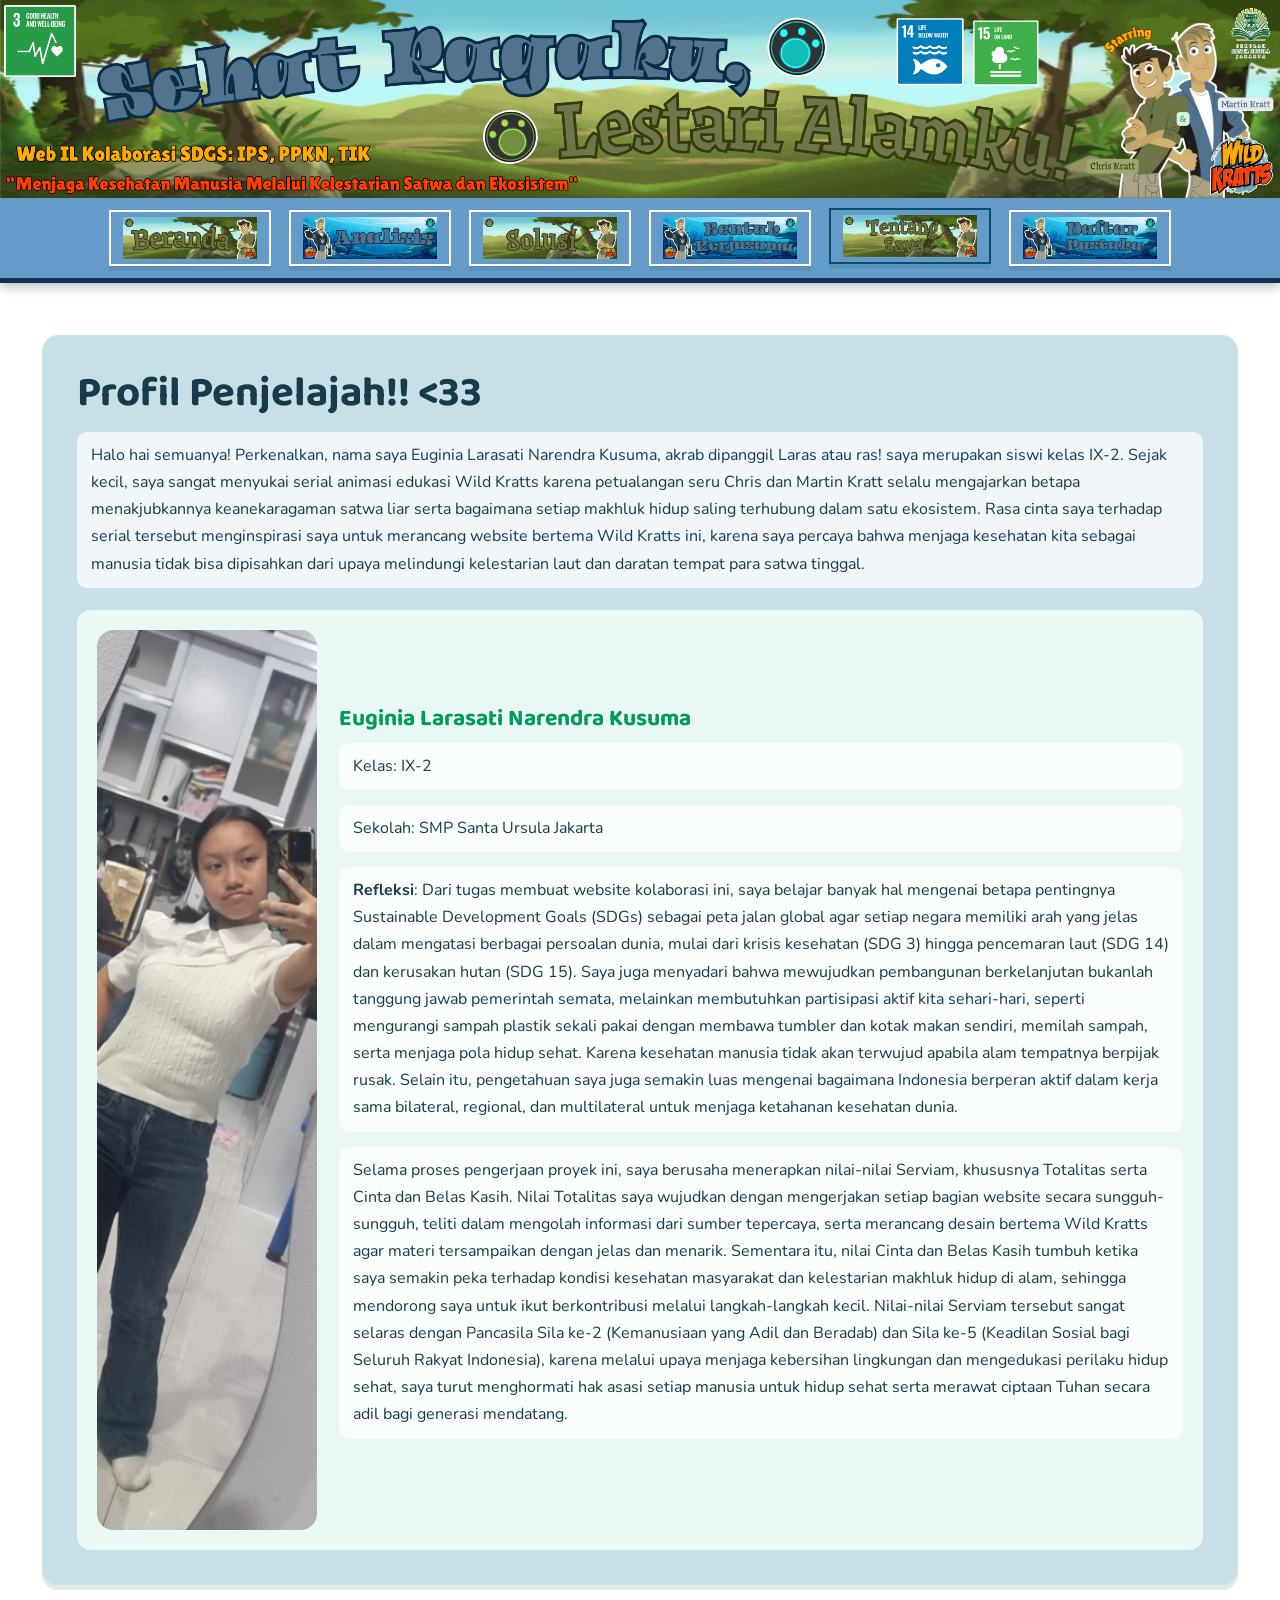
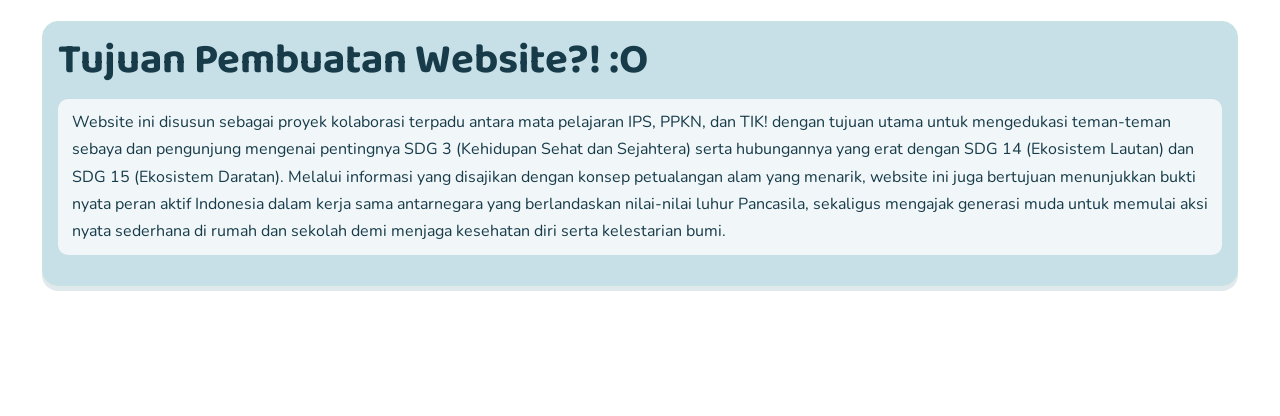
<file: tentang.html>
<!DOCTYPE html>
<html lang="id">
 <head>
  <meta charset="utf-8"/>
  <meta content="width=device-width, initial-scale=1.0" name="viewport"/>
  <title>
   Tentang Saya | Misi Sehat
  </title>
  <link href="style.css" rel="stylesheet"/>
  <link href="tentang.css" rel="stylesheet"/>
 </head>
 <body>

  <header class="banner" id="banner">
   <img alt="Banner Misi Sehat" onerror="this.remove()" src="Banner.png"/>
   <div class="banner-fallback">
   </div>
  </header>
  <div class="nav-wrap">
   <nav class="main-nav" aria-label="Navigasi utama">
    <div class="nav-item">
     <a class="nav-link" href="index.html" aria-label="Beranda">
      <img src="Beranda.png" alt="Beranda" onerror="this.style.display='none';this.nextElementSibling.style.display='block'">
      <span class="nav-label">Beranda</span>
     </a>
    </div>
    <div class="nav-item">
     <a class="nav-link" href="sdgs.html" aria-label="Analisis">
      <img src="Analisis.png" alt="Analisis" onerror="this.style.display='none';this.nextElementSibling.style.display='block'">
      <span class="nav-label">Analisis</span>
     </a>
     <div class="dropdown">
      <a href="sdgs.html#sdg3">SDG 3</a>
      <a href="sdgs.html#sdg14">SDG 14</a>
      <a href="sdgs.html#sdg15">SDG 15</a>
      <a href="sdgs.html#masalah">Permasalahan di Sekitarku</a>
      <a href="sdgs.html#tantangan">Tantangan Kesehatan</a>
      <a href="sdgs.html#pancasila">Hubungan Pancasila dengan SDGs</a>
      <a href="sdgs.html#aksi">Aksi Nyata Pelajar</a>
     </div>
    </div>
    <div class="nav-item">
     <a class="nav-link" href="ips.html" aria-label="Solusi">
      <img src="Solusi.png" alt="Solusi" onerror="this.style.display='none';this.nextElementSibling.style.display='block'">
      <span class="nav-label">Solusi</span>
     </a>
    </div>
    <div class="nav-item">
     <a class="nav-link" href="kerjasama.html" aria-label="Bentuk Kerjasama">
      <img src="Bentuk Kerjasama.png" alt="Bentuk Kerjasama" onerror="this.style.display='none';this.nextElementSibling.style.display='block'">
      <span class="nav-label">Bentuk Kerjasama</span>
     </a>
     <div class="dropdown">
      <a href="kerjasama.html#multilateral">Kerja Sama Multilateral</a>
      <a href="kerjasama.html#regional">Kerja Sama Regional</a>
      <a href="kerjasama.html#bilateral">Kerja Sama Bilateral</a>
     </div>
    </div>
    <div class="nav-item">
     <a class="nav-link active" href="tentang.html" aria-label="Tentang Saya">
      <img src="TentangSaya.png" alt="Tentang Saya" onerror="this.style.display='none';this.nextElementSibling.style.display='block'">
      <span class="nav-label">Tentang Saya</span>
     </a>
     <div class="dropdown">
      <a href="tentang.html#profil">Profil Penjelajah</a>
      <a href="tentang.html#tujuan">Tujuan Website</a>
      <a href="tentang.html#peran">Peran Saya</a>
     </div>
    </div>
    <div class="nav-item">
     <a class="nav-link" href="daftar-pustaka.html" aria-label="Daftar Pustaka">
      <img src="Daftar Pustaka.png" alt="Daftar Pustaka" onerror="this.style.display='none';this.nextElementSibling.style.display='block'">
      <span class="nav-label">Daftar Pustaka</span>
     </a>
    </div>
   </nav>
  </div>
  <main>
   <div class="page-top">
   </div>
   <section class="panel" id="profil">
    <h2>
     Profil Penjelajah!! <33
    </h2>
    <p>
        Halo hai semuanya! Perkenalkan, nama saya Euginia Larasati Narendra Kusuma, akrab dipanggil Laras atau ras! saya merupakan siswi kelas IX-2. Sejak kecil, saya sangat menyukai serial animasi edukasi Wild Kratts karena petualangan seru Chris dan Martin Kratt selalu mengajarkan betapa menakjubkannya keanekaragaman satwa liar serta bagaimana setiap makhluk hidup saling terhubung dalam satu ekosistem. Rasa cinta saya terhadap serial tersebut menginspirasi saya untuk merancang website bertema Wild Kratts ini, karena saya percaya bahwa menjaga kesehatan kita sebagai manusia tidak bisa dipisahkan dari upaya melindungi kelestarian laut dan daratan tempat para satwa tinggal.
    </p>
    <div class="profile-box">
    <div class="profile-avatar">
    <img src="me.png" alt="foto akuu">
    </div>
     <div>
      <h3>
       Euginia Larasati Narendra Kusuma
      </h3>
      <p>
       Kelas: IX-2
      </p>
      <p>
       Sekolah: SMP Santa Ursula Jakarta
      </p>
      <p> <b>Refleksi</b>: Dari tugas membuat website kolaborasi ini, saya belajar banyak hal mengenai betapa pentingnya Sustainable Development Goals (SDGs) sebagai peta jalan global agar setiap negara memiliki arah yang jelas dalam mengatasi berbagai persoalan dunia, mulai dari krisis kesehatan (SDG 3) hingga pencemaran laut (SDG 14) dan kerusakan hutan (SDG 15). Saya juga menyadari bahwa mewujudkan pembangunan berkelanjutan bukanlah tanggung jawab pemerintah semata, melainkan membutuhkan partisipasi aktif kita sehari-hari, seperti mengurangi sampah plastik sekali pakai dengan membawa tumbler dan kotak makan sendiri, memilah sampah, serta menjaga pola hidup sehat. Karena kesehatan manusia tidak akan terwujud apabila alam tempatnya berpijak rusak. Selain itu, pengetahuan saya juga semakin luas mengenai bagaimana Indonesia berperan aktif dalam kerja sama bilateral, regional, dan multilateral untuk menjaga ketahanan kesehatan dunia.</p>
        <p>Selama proses pengerjaan proyek ini, saya berusaha menerapkan nilai-nilai Serviam, khususnya Totalitas serta Cinta dan Belas Kasih. Nilai Totalitas saya wujudkan dengan mengerjakan setiap bagian website secara sungguh-sungguh, teliti dalam mengolah informasi dari sumber tepercaya, serta merancang desain bertema Wild Kratts agar materi tersampaikan dengan jelas dan menarik. Sementara itu, nilai Cinta dan Belas Kasih tumbuh ketika saya semakin peka terhadap kondisi kesehatan masyarakat dan kelestarian makhluk hidup di alam, sehingga mendorong saya untuk ikut berkontribusi melalui langkah-langkah kecil. Nilai-nilai Serviam tersebut sangat selaras dengan Pancasila Sila ke-2 (Kemanusiaan yang Adil dan Beradab) dan Sila ke-5 (Keadilan Sosial bagi Seluruh Rakyat Indonesia), karena melalui upaya menjaga kebersihan lingkungan dan mengedukasi perilaku hidup sehat, saya turut menghormati hak asasi setiap manusia untuk hidup sehat serta merawat ciptaan Tuhan secara adil bagi generasi mendatang.</p>
     </div>
    </div>
   </section>
   <section class="section panel" id="tujuan">
    <h2>
     Tujuan Pembuatan Website?! :O
    </h2>
    <p>
     Website ini disusun sebagai proyek kolaborasi terpadu antara mata pelajaran IPS, PPKN, dan TIK! dengan tujuan utama untuk mengedukasi teman-teman sebaya dan pengunjung mengenai pentingnya SDG 3 (Kehidupan Sehat dan Sejahtera) serta hubungannya yang erat dengan SDG 14 (Ekosistem Lautan) dan SDG 15 (Ekosistem Daratan). Melalui informasi yang disajikan dengan konsep petualangan alam yang menarik, website ini juga bertujuan menunjukkan bukti nyata peran aktif Indonesia dalam kerja sama antarnegara yang berlandaskan nilai-nilai luhur Pancasila, sekaligus mengajak generasi muda untuk memulai aksi nyata sederhana di rumah dan sekolah demi menjaga kesehatan diri serta kelestarian bumi.
    </p>
   </section>
 </body>
</html>
</file>
<file: style.css>
/* GLOBAL STYLE — ubah warna utama website di bagian :root */
@import url('https://fonts.googleapis.com/css2?family=Nunito:wght@400;500;600;700;800;900&family=Baloo+2:wght@600;700;800&display=swap');

:root {
    --blue: #087eaa;
    --deep: #07506d;
    --aqua: #20b9c5;
    --green: #399b68;
    --pale: #e9f7f5;
    --cream: #fffdf5;
    --ink: #173b49;
    --line: #c8e4df;
    --shadow: 0 5px 0 rgba(7,80,109,.12);
}

* {
    box-sizing: border-box;
}

html {
    scroll-behavior: smooth;
}

body {
    margin: 0;
    background-image: url("https://i.pinimg.com/736x/ed/d9/91/edd991c0f3740fb88b6faed9f335802f.jpg");
    background-size: cover;
    background-position: center;
    background-repeat: no-repeat;
    background-attachment: fixed;
    color: var(--ink);
    font-family: Nunito,Arial,sans-serif;
    font-size: 16px;
    line-height: 1.7;
}

a {
    color: inherit;
}

.banner {
    margin-bottom: 0;
    padding-bottom: 0;
    height: auto;
    min-height: 0;
    line-height: 0;
}

.banner img {
    width: 100%;
    height: 100%;
    object-fit: cover;
    display: block;
}

.banner-fallback {
    padding: 20px;
}

.banner-fallback h1 {
    font: 800 clamp(28px,5vw,64px)/1.05 'Baloo 2',sans-serif;
    margin: 0;
    text-shadow: 3px 4px 0 #07506d;
}

.banner-fallback p {
    margin: 8px 0 0;
    font-weight: 800;
    letter-spacing: 2px;
}

.banner.has-image .banner-fallback {
    display: none;
}

.nav-wrap {
    position: sticky;
    top: 0;
    z-index: 50;
    background: #649bc8;
    border-bottom: 5px solid #10324c;
    box-shadow: 0 4px 10px rgba(7, 24, 40, 0.267);
}

.main-nav {
    max-width: 1450px;
    margin: auto;
    display: flex;
    justify-content: center;
    align-items: center;
    gap: clamp(8px,1.4vw,22px);
    padding: 12px 18px;
    flex-wrap: nowrap;
}

.nav-item {
    position: relative;
    list-style: none;
}

.nav-link {
    display: flex;
    justify-content: center;
    min-width: 100%;
    height: 56px;
    padding: 5px 12px;
    border-radius: 0px;
    border: 2px solid #fff;
    box-shadow: var(--shadow);
    text-decoration: none;
    color: #087eaa;
    font: 800 20px/1 'Baloo 2',sans-serif;
    text-align: center;
    transition: .18s;
}

.nav-link:hover,.nav-link.active {
    transform: translateY(-2px);
    border-color: #07506d;
    color: #07506d;
}

.nav-link img {
    display: block;
    max-width: 100%;
    max-height: 52px;
    object-fit: contain;
}

.nav-link .nav-label {
    display: none;
}

.dropdown {
    display: none;
    position: absolute;
    top: 100%;
    left: 50%;
    transform: translateX(-50%);
    min-width: 205px;
    max-height: min(70vh, 520px);
    overflow-y: auto;
    padding: 10px;
    background: #649bc8;
    border-radius: 0 0 14px 14px;
    box-shadow: 0 7px 14px #1234;
    z-index: 60;
}

.nav-item:hover .dropdown,.nav-item:focus-within .dropdown {
    display: grid;
    gap: 8px;
}

.dropdown a {
    display: block;
    background: #fff1d9;
    border-radius: 13px;
    text-align: center;
    text-decoration: none;
    padding: 7px 12px;
    color: #087eaa;
    font: 800 17px/1.1 'Baloo 2',sans-serif;
    border: 2px solid white;
}

.dropdown a:hover {
    background: #d8f5e9;
    color: #07506d;
}

main {
    max-width: 1240px;
    margin: 34px auto;
    padding: 0 22px 60px;
}

.page-top {
    display: flex;
    justify-content: space-between;
    gap: 12px;
    flex-wrap: wrap;
    color: #087eaa;
    font-size: 12px;
    font-weight: 900;
    letter-spacing: 1.7px;
    margin-bottom: 18px;
}

h1,h2,h3 {
    font-family: 'Baloo 2',Nunito,sans-serif;
    line-height: 1.15;
    color: #009b59;
}

h2 {
    font-size: clamp(28px,4vw,42px);
    margin: 0 0 14px;
}

h3 {
    font-size: 23px;
    margin: 0 0 10px;
}

p {
    margin: 0 0 15px;
}

.panel {
    background-color: #c7dfe7;
    border: 1px solid var(--line);
    border-radius: 16px;
    padding: clamp(20px,3vw,34px);
    box-shadow: var(--shadow);
}

.eyebrow {
    font-size: 12px;
    font-weight: 900;
    letter-spacing: 2px;
    color: #0a4103;
    margin: 0 0 10px;
}

.section {
    margin: 36px 0;
}

.section-head {
    display: flex;
    align-items: center;
    gap: 15px;
    margin-bottom: 18px;
}

.number {
    background: #0b5b0a;
    color: white;
    border-radius: 12px;
    padding: 8px 14px;
    font-weight: 900;
    font-size: 21px;
}

.grid {
    display: grid;
    grid-template-columns: repeat(2,minmax(0,1fr));
    gap: 18px;
}

.card {
    background: beige;
    border: 1px solid var(--line);
    border-radius: 15px;
    padding: 22px;
    box-shadow: var(--shadow);
}

.card p:last-child {
    margin-bottom: 0;
}

.pill {
    display: inline-block;
    border-radius: 30px;
    background: #dff4eb;
    color: #0d3b22;
    padding: 4px 12px;
    font-size: 12px;
    font-weight: 900;
    letter-spacing: .5px;
}

.action {
    display: inline-block;
    background: #087eaa;
    color: white;
    text-decoration: none;
    font-weight: 900;
    padding: 11px 19px;
    border-radius: 12px;
    margin-top: 10px;
    box-shadow: 0 4px 0 #064c67;
}

.action:hover {
    background: #399b68;
}

ul,ol {
    padding-left: 23px;
}

li {
    margin: 7px 0;
}

.callout {
    background: #d9f4ed;
    border-left: 7px solid #0a4103;
    border-radius: 12px;
    padding: 24px;
    margin: 25px 0;
}

footer {
    background: #0a4103;
    color: #e8ffff;
    padding: 22px;
    text-align: center;
    font-size: 12px;
    font-weight: 900;
    letter-spacing: 1px;
    display: flex;
    justify-content: center;
    gap: 22px;
    flex-wrap: wrap;
}

.subnav {
    display: flex;
    gap: 9px;
    flex-wrap: wrap;
    margin: 15px 0 25px;
}

.subnav a {
    background: #20b9a7;
    color: #064d66;
    padding: 9px 14px;
    border-radius: 10px;
    text-decoration: none;
    font-weight: 900;
}

.subnav a:hover {
    background: #c9f2e5;
}

.sdg-section {
    margin-top: 42px;
    padding: 35px 20px;
    background: #b9dea6;
    border-radius: 0;
    text-align: center;
    overflow: hidden;
}

.sdg-heading {
    max-width: 850px;
    margin: 0 auto 28px;
}

.sdg-heading h2 {
    color: #009b59;
    font-family: Nunito,Arial,sans-serif;
    font-size: clamp(28px,3vw,38px);
    font-weight: 900;
    margin-bottom: 12px;
}

.sdg-heading p {
    color: #174b61;
    font-size: 16px;
    font-weight: 600;
}

.sdg-grid {
    display: grid;
    grid-template-columns: repeat(5,minmax(0,1fr));
    gap: 28px;
    align-items: start;
    width: 100%;
}

.sdg-card {
    min-width: 0;
    border: none;
    border-radius: 23px;
    overflow: hidden;
    background: white;
    box-shadow: 0 8px 17px rgba(20,70,90,.18);
    transition: transform .3s ease, box-shadow .3s ease;
}

.sdg-card:hover {
    transform: translateY(-7px);
    box-shadow: 0 13px 22px rgba(20,70,90,.25);
}

.sdg-card summary {
    display: block;
    position: relative;
    cursor: pointer;
    list-style: none;
    line-height: 0;
    overflow: hidden;
}

.sdg-card summary::-webkit-details-marker {
    display: none;
}

.sdg-card summary::marker {
    content: "";
}

.sdg-card summary img {
    display: block;
    width: 100%;
    aspect-ratio: 1 / 1;
    object-fit: cover;
    transition: transform .4s ease, filter .3s ease;
}

.sdg-card summary:hover img {
    transform: scale(1.045);
    filter: brightness(.85);
}

.sdg-click {
    position: absolute;
    left: 0;
    right: 0;
    bottom: 0;
    padding: 12px 5px;
    background: rgba(0,0,0,.65);
    color: white;
    font-family: Nunito,Arial,sans-serif;
    font-size: 11px;
    font-weight: 900;
    letter-spacing: 1px;
    line-height: 1.3;
    opacity: 0;
    transform: translateY(100%);
    transition: .3s ease;
}

.sdg-card:hover .sdg-click,
.sdg-card:focus-within .sdg-click,
.sdg-card[open] .sdg-click {
    opacity: 1;
    transform: translateY(0);
}

.sdg-card summary:focus-visible {
    outline: 4px solid #07506d;
    outline-offset: -4px;
}

.sdg-info {
    padding: 20px 16px 23px;
    background: var(--sdg-color);
    color: white;
    text-align: center;
    line-height: 1.5;
    transform-origin: top;
}

.sdg-card[open] .sdg-info {
    animation: sdgReveal .4s ease both;
}

.sdg-number {
    display: inline-block;
    font-size: 12px;
    font-weight: 900;
    letter-spacing: 2px;
    border: 1px solid rgba(255,255,255,.7);
    border-radius: 30px;
    padding: 4px 12px;
    margin-bottom: 10px;
}

.sdg-info h3 {
    color: white;
    font-size: 20px;
    font-weight: 900;
    line-height: 1.2;
    margin: 0 0 12px;
}

.sdg-info p {
    color: white;
    font-size: 14px;
    font-weight: 600;
    line-height: 1.6;
    margin: 0;
}

.sdg-note {
    margin: 25px 0 0;
    color: #174b61;
    font-size: 12px;
    font-weight: 700;
}

@keyframes sdgReveal {
    0% {
        opacity: 0;
        transform: translateY(-12px) scaleY(.85);
    }

    100% {
        opacity: 1;
        transform: translateY(0) scaleY(1);
    }
}

@media(max-width:1100px) {
    .sdg-grid {
        grid-template-columns: repeat(4,minmax(0,1fr));
        gap: 20px;
    }
}

@media(max-width:850px) {
    .sdg-grid {
        grid-template-columns: repeat(3,minmax(0,1fr));
        gap: 17px;
    }

    .sdg-section {
        padding: 28px 14px;
    }
}

@media(max-width:700px) {
    .main-nav {
        justify-content: flex-start;
        gap: 7px;
        padding: 8px;
        overflow-x: auto;
    }

    .nav-link {
        min-width: 95px;
        height: 46px;
        font-size: 16px;
        padding: 4px 7px;
    }

    .dropdown {
        min-width: 160px;
    }

    .grid {
        grid-template-columns: 1fr;
    }

    main {
        padding: 0 14px 40px;
        margin-top: 22px;
    }

    .page-top {
        font-size: 10px;
    }

    footer {
        font-size: 10px;
    }

    .sdg-grid {
        grid-template-columns: repeat(2,minmax(0,1fr));
        gap: 15px;
    }

    .sdg-section {
        margin-top: 30px;
        padding: 24px 12px;
    }

    .sdg-info {
        padding: 15px 11px 18px;
    }

    .sdg-info h3 {
        font-size: 17px;
    }

    .sdg-info p {
        font-size: 13px;
    }

    .sdg-click {
        opacity: 1;
        transform: translateY(0);
        font-size: 9px;
        padding: 9px 3px;
    }
}

.nav-item {
    flex: 0 0 auto;
}

.dropdown a {
    white-space: normal;
}

html {
    scroll-padding-top: 100px;
}
.banner-fallback {
    display: none !important;
    padding: 0 !important;
    margin: 0 !important;
}

.panel p {
    color: var(--ink);
}

.panel h2 {
    color: var(--ink);
}

.panel .eyebrow {
    color: var(--ink);
}

.panel b {
    color: var(--ink);
}

.section .panel {
    margin-bottom: 20px;
}

.grid.pillars {
    gap: 20px;
    margin-top: 10px;
}

.section {
    padding: 15px;
    box-sizing: border-box;
}
.panel p {
    background-color: rgba(255, 255, 255, 0.75);
    padding: 10px 14px;
    border-radius: 10px;
    line-height: 1.7;
}
</file>
<file: ips.css>
.media-placeholder {
    width: 100%;
    min-height: 380px;
    border: 3px dashed #72bdb0;
    border-radius: 14px;
    background: linear-gradient(135deg,#e2f5f1,#e7f3fb);
    display: flex;
    align-items: center;
    justify-content: center;
    padding: 10px;
    overflow: hidden;
    box-sizing: border-box;
}

.media-placeholder img {
    width: 100%;
    height: 380px;
    object-fit: contain;
    object-position: center;
    display: block;
    border-radius: 8px;
}
</file>
<file: sdgs.css>
.ocean {
    border-top: 6px solid #087eaa;
}
.land {
    border-top: 6px solid #399b68;
}
#masalah,#kerjasama,#pancasila {
    scroll-margin-top: 125px;
}
.subnav {
    position: relative;
}
</file>
<file: tentang.css>
.profile-box {
    display: flex;
    align-items: center;
    gap: 22px;
    background: #e9f7f5;
    padding: 20px;
    border-radius: 14px;
    margin-top: 22px;
}

.profile-avatar {
    width: 220px;
    height: 900px;
    flex: 0 0 220px;
    border-radius: 16px;
    overflow: hidden;
    display: flex;
    align-items: center;
    justify-content: center;
    background: #d5eae5;
}

.profile-avatar img {
    width: 100%;
    height: 100%;
    object-fit: cover;
    object-position: center;
    border-radius: 16px;
}
</file>
